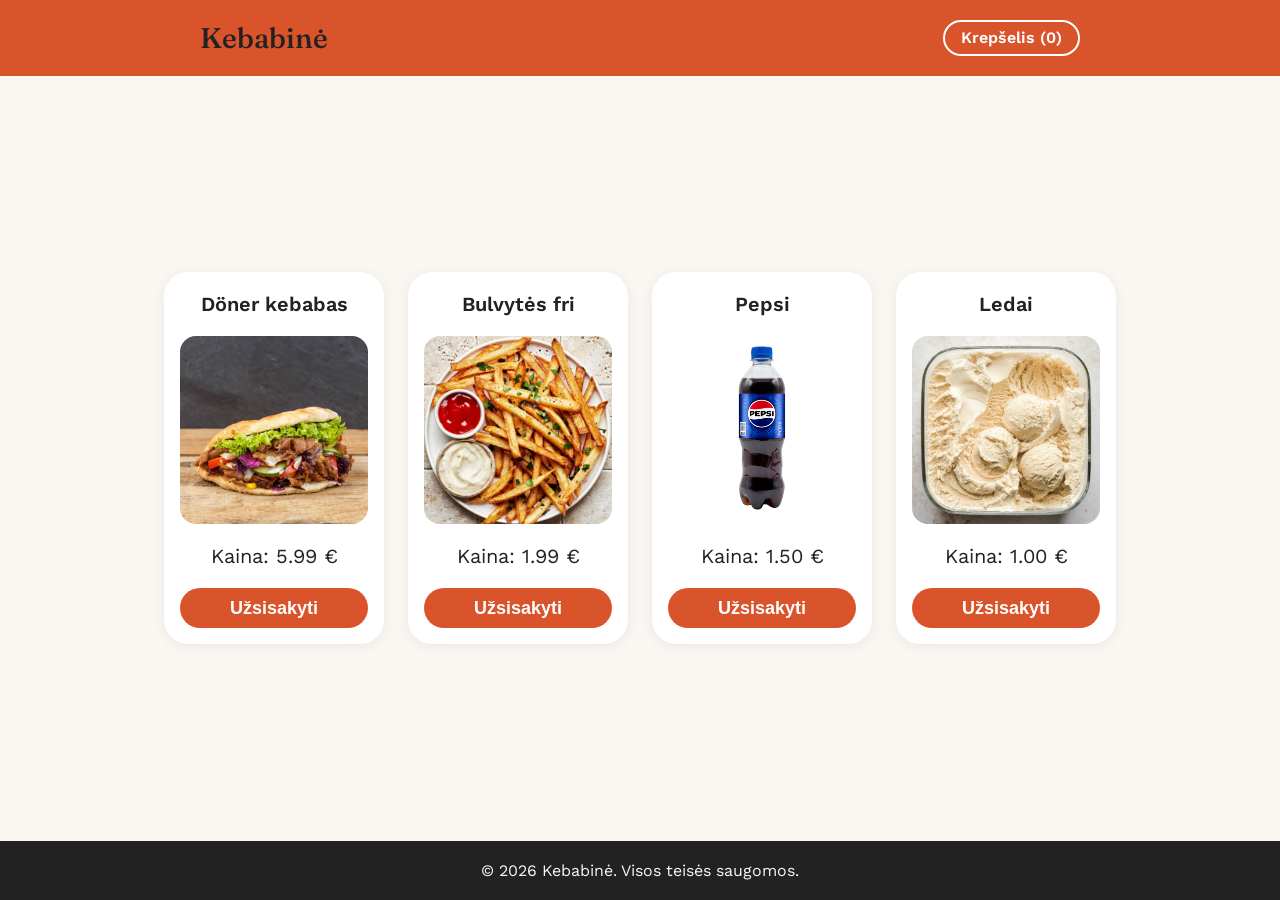
<file: index.html>
<!DOCTYPE html>
<html lang="lt">
  <head>
    <meta charset="utf-8">
    <meta name="viewport" content="width=device-width, initial-scale=1.0">
    <title>Kebabinė</title>
    <link rel="stylesheet" href="style.css">
    <script src="cart.js" defer></script>
  </head>
  <body>
    <header>
      <div class="headerDiv">
        <h1 id="name">Kebabinė</h1>
        <a href="checkout.html" class="cartLink">Krepšelis (<span id="cartCount">0</span>)</a>
      </div>
    </header>
    <main>
      <div id="productGrid">
        <div class="product">
          <p class="itemName">Döner kebabas</p>
          <img src="kebabas.jpg" alt="Döner kebabas" class="productImg">
          <p class="price">Kaina: 5.99 €</p>
          <button class="orderButton" popovertarget="kebabas">Užsisakyti</button>
          <div popover id="kebabas" class="productPopover">
            <div class="productPopoverCleaner">
              <p class="itemName">Döner kebabas</p>
              <div class="productDescription">
                <div class="popoverInfo">
                  <img src="kebabas.jpg" alt="Döner kebabas" class="productImg">
                  <p class="description">Sultinga, ant iešmo kepta mėsa, šviežios daržovės ir mūsų firminis česnakinis padažas, suvynioti į šiltą, traškią duoną. Kiekvienas kebabas gaminamas tik gavus užsakymą, todėl jį gaunate karštą ir šviežią. Sotus pasirinkimas pietums ar vakarienei, kuriam sunku atsispirti.</p>
                  <p class="allergens"><strong>Alergenai:</strong> glitimas (kviečiai), pienas, kiaušiniai, sezamo sėklos.</p>
                  <form class="orderForm" data-name="Döner kebabas" data-price="5.99">
                    <fieldset class="sauce">
                      <legend>Padažas:</legend>
                      <div class="sauceOptions">
                        <label class="sauceOption"><input type="radio" name="padazas" value="cesnakinis" checked> Česnakinis</label>
                        <label class="sauceOption"><input type="radio" name="padazas" value="pikantiskas"> Pikantiškas</label>
                        <label class="sauceOption"><input type="radio" name="padazas" value="astrus"> Aštrus</label>
                        <label class="sauceOption"><input type="radio" name="padazas" value="misrus"> Mišrus</label>
                        <label class="sauceOption"><input type="radio" name="padazas" value="be"> Be padažo</label>
                      </div>
                    </fieldset>
                    <div class="quantity">
                      <p>Kiekis:</p>
                      <div class="qtyL">
                        <div class="qtyStepper">
                          <button type="button" class="qtyBtn" aria-label="Mažinti kiekį" onclick="this.nextElementSibling.stepDown()">−</button>
                          <input type="number" class="qtyInput" name="kebabas" value="1" min="1" max="10" required aria-label="Kiekis">
                          <button type="button" class="qtyBtn" aria-label="Didinti kiekį" onclick="this.previousElementSibling.stepUp()">+</button>
                        </div>
                      </div>
                    </div>
                    <button type="submit" class="addToCartButton">Į krepšelį</button>
                  </form>
                </div>
              </div>
            </div>
          </div>
        </div>
        <div class="product">
          <p class="itemName">Bulvytės fri</p>
          <img src="bulvytes.jpg" alt="Bulvytės fri" class="productImg">
          <p class="price">Kaina: 1.99 €</p>
          <button class="orderButton" popovertarget="bulvytesfri">Užsisakyti</button>
          <div popover id="bulvytesfri" class="productPopover">
            <div class="productPopoverCleaner">
              <p class="itemName">Bulvytės fri</p>
              <div class="productDescription">
                <div class="popoverInfo">
                  <img src="bulvytes.jpg" alt="Bulvytės fri" class="productImg">
                  <p class="description">Auksinės bulvytės fri, traškios išorėje ir purios viduje, iškeptos karštame aliejuje ir lengvai pasūdytos. Puikiai tinka kaip užkandis arba kaip garnyras prie kebabo. Paragaukite jas su kečupu, majonezu ar mūsų česnakiniu padažu.</p>
                  <p class="allergens"><strong>Alergenai:</strong> nėra.</p>
                  <form class="orderForm" data-name="Bulvytės fri" data-price="1.99">
                    <fieldset class="sauce">
                      <legend>Padažas:</legend>
                      <div class="sauceOptions">
                        <label class="sauceOption"><input type="radio" name="padazas" value="cesnakinis" checked> Česnakinis</label>
                        <label class="sauceOption"><input type="radio" name="padazas" value="pikantiskas"> Pikantiškas</label>
                        <label class="sauceOption"><input type="radio" name="padazas" value="astrus"> Aštrus</label>
                        <label class="sauceOption"><input type="radio" name="padazas" value="misrus"> Mišrus</label>
                        <label class="sauceOption"><input type="radio" name="padazas" value="be"> Be padažo</label>
                      </div>
                    </fieldset>
                    <div class="quantity">
                      <p>Kiekis:</p>
                      <div class="qtyL">
                        <div class="qtyStepper">
                          <button type="button" class="qtyBtn" aria-label="Mažinti kiekį" onclick="this.nextElementSibling.stepDown()">−</button>
                          <input type="number" class="qtyInput" name="bulvytesfri" value="1" min="1" max="10" required aria-label="Kiekis">
                          <button type="button" class="qtyBtn" aria-label="Didinti kiekį" onclick="this.previousElementSibling.stepUp()">+</button>
                        </div>
                      </div>
                    </div>
                    <button type="submit" class="addToCartButton">Į krepšelį</button>
                  </form>
                </div>
              </div>
            </div>
          </div>
        </div>
        <div class="product">
          <p class="itemName">Pepsi</p>
          <img src="pepsi.webp" alt="Pepsi" class="productImg">
          <p class="price">Kaina: 1.50 €</p>
          <button class="orderButton" popovertarget="pepsi">Užsisakyti</button>
          <div popover id="pepsi" class="productPopover">
            <div class="productPopoverCleaner">
              <p class="itemName">Pepsi (500 ml)</p>
              <div class="productDescription">
                <div class="popoverInfo">
                  <img src="pepsi.webp" alt="Pepsi" class="productImg">
                  <p class="description">Gaivus, gazuotas Pepsi, patiekiamas gerai atšaldytas. Klasikinis kolos skonis puikiai atgaivina karštą dieną. Tobulai dera prie sotaus kebabo ar traškių bulvyčių.</p>
                  <p class="allergens"><strong>Alergenai:</strong> nėra.</p>
                  <form class="orderForm" data-name="Pepsi" data-price="1.50">
                    <div class="quantity">
                      <p>Kiekis:</p>
                      <div class="qtyL">
                        <div class="qtyStepper">
                          <button type="button" class="qtyBtn" aria-label="Mažinti kiekį" onclick="this.nextElementSibling.stepDown()">−</button>
                          <input type="number" class="qtyInput" name="pepsi" value="1" min="1" max="10" required aria-label="Kiekis">
                          <button type="button" class="qtyBtn" aria-label="Didinti kiekį" onclick="this.previousElementSibling.stepUp()">+</button>
                        </div>
                      </div>
                    </div>
                    <button type="submit" class="addToCartButton">Į krepšelį</button>
                  </form>
                </div>
              </div>
            </div>
          </div>
        </div>
        <div class="product">
          <p class="itemName">Ledai</p>
          <img src="ledai.jpg" alt="Ledai" class="productImg">
          <p class="price">Kaina: 1.00 €</p>
          <button class="orderButton" popovertarget="ledai">Užsisakyti</button>
          <div popover id="ledai" class="productPopover">
            <div class="productPopoverCleaner">
              <p class="itemName">Ledai</p>
              <div class="productDescription">
                <div class="popoverInfo">
                  <img src="ledai.jpg" alt="Ledai" class="productImg">
                  <p class="description">Kreminiai, švelnaus skonio ledai: saldi ir gaivi valgio pabaiga. Jie puikiai atvėsina karštą dieną ir patinka tiek vaikams, tiek suaugusiems. Nepamirškite palikti vietos desertui!</p>
                  <p class="allergens"><strong>Alergenai:</strong> pienas. Gali būti riešutų ir sojos pėdsakų.</p>
                  <form class="orderForm" data-name="Ledai" data-price="1.00">
                    <fieldset class="sauce">
                      <legend>Skonis:</legend>
                      <div class="sauceOptions">
                        <label class="sauceOption"><input type="radio" name="skonis" value="vanilinis" checked>Vaniliniai</label>
                        <label class="sauceOption"><input type="radio" name="skonis" value="sokoladinis">Šokoladiniai</label>
                        <label class="sauceOption"><input type="radio" name="skonis" value="braskinis">Braškiniai</label>
                      </div>
                    </fieldset>
                    <div class="quantity">
                      <p>Kiekis:</p>
                      <div class="qtyL">
                        <div class="qtyStepper">
                          <button type="button" class="qtyBtn" aria-label="Mažinti kiekį" onclick="this.nextElementSibling.stepDown()">−</button>
                          <input type="number" class="qtyInput" name="ledai" value="1" min="1" max="10" required aria-label="Kiekis">
                          <button type="button" class="qtyBtn" aria-label="Didinti kiekį" onclick="this.previousElementSibling.stepUp()">+</button>
                        </div>
                      </div>
                    </div>
                    <button type="submit" class="addToCartButton">Į krepšelį</button>
                  </form>
                </div>
              </div>
            </div>
          </div>
        </div>
      </div>
      
    </main>
    <footer>&copy; 2026 Kebabinė. Visos teisės saugomos.</footer>
  </body>
</html>
</file>
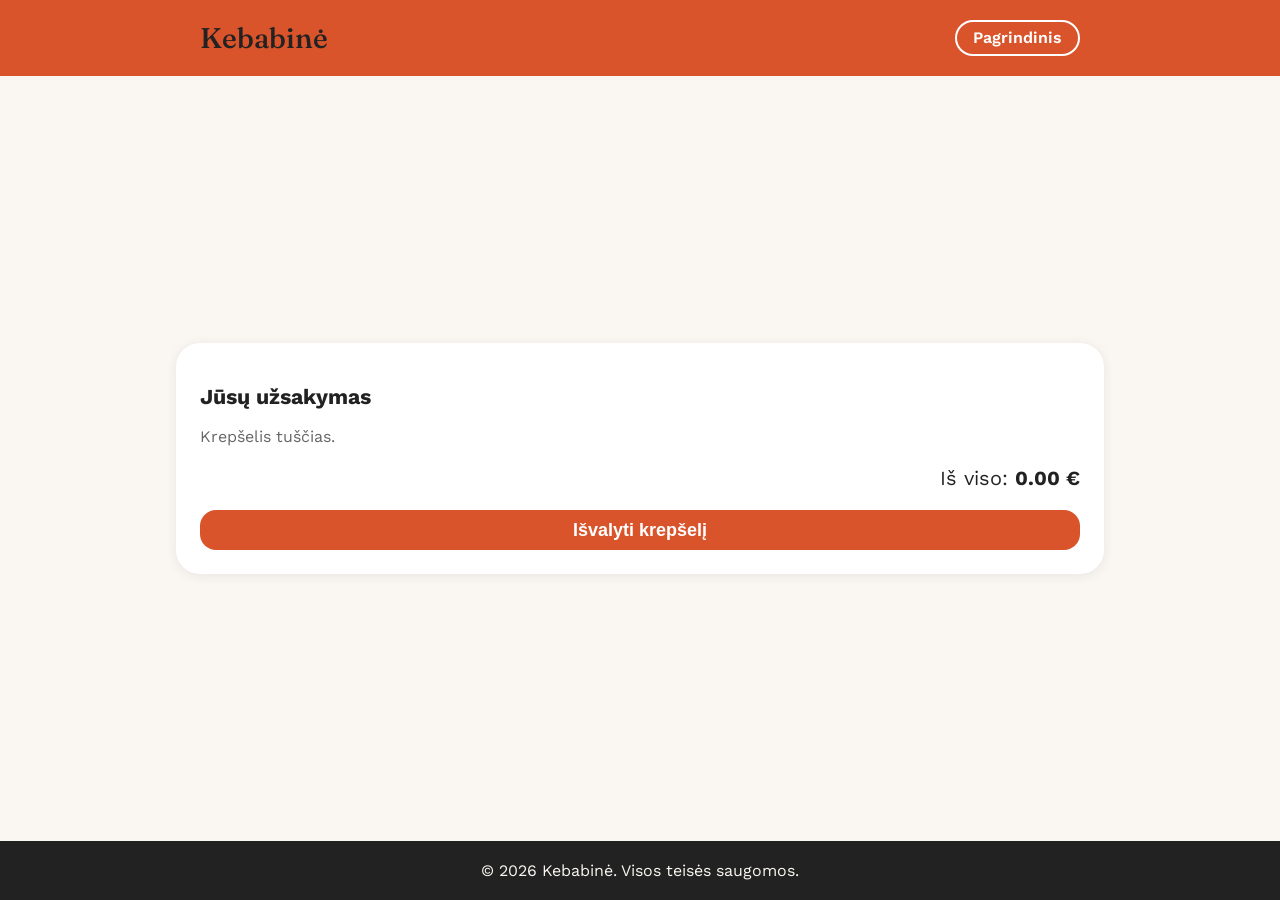
<file: checkout.html>
<!DOCTYPE html>
<html lang="lt">
  <head>
    <meta charset="utf-8">
    <meta name="viewport" content="width=device-width, initial-scale=1.0">
    <title>Kebabinė - krepšelis</title>
    <link rel="stylesheet" href="style.css">
    <script src="cart.js" defer></script>
  </head>
  <body>
    <header>
      <div class="headerDiv">
        <h1 id="name">Kebabinė</h1>
        <a href="index.html" class="cartLink">Pagrindinis</a>
      </div>
    </header>
    <main>
      <div class="cart">
        <h2>Jūsų užsakymas</h2>
        <ul id="cartItems"></ul>
        <p>Iš viso: <strong id="cartTotal">0.00 €</strong></p>
        <button class="addToCartButton" onclick="clearCart()">Išvalyti krepšelį</button>
      </div>
    </main>
    <footer>&copy; 2026 Kebabinė. Visos teisės saugomos.</footer>
  </body>
</html>
</file>
<file: style.css>
@import url('https://fonts.googleapis.com/css2?family=Fraunces:wght@700;600;500;450;400;300;200;100&family=Work+Sans:wght@400;500;600&display=swap');


h1, h2, h3, h4, h5 {
  font-family: 'Fraunces';
  font-weight: 700;
}

#name{
    font-weight: 500;
    margin: 0;
}

html 
{
    font-size: 100%;
    --text: #222222;
    --background: #FAF7F2;
    --primary: #D9542B;
    --secondary: #f0c981;
    --accent: #ebe353;
    --primary-dark: #B53E1A;
    --zoom: 1;
} /* 16px */

h1 {font-size: 4.210rem; /* 67.36px */}

h2 {font-size: 3.158rem; /* 50.56px */}

h3 {font-size: 2.369rem; /* 37.92px */}

h4 {font-size: 1.777rem; /* 28.48px */}

h5 {font-size: 1.333rem; /* 21.28px */}

small {font-size: 0.750rem; /* 12px */}

body{
    display: flex;
    flex-direction: column;
    text-align: center;
    min-height: calc(100dvh/var(--zoom));
    margin: 0;
    background-color: var(--background);
    font-family: 'Work Sans';
    font-weight: 400;
    color: var(--text);
}

header{
    display: flex;
    justify-content: center;
    align-items: center;
    padding: 1.25rem 1rem;
    flex-shrink: 0;
    color: var(--text);
    background-color: var(--primary);
}

header h1{
    font-size: 1.777rem;
}

.cart h2{
    font-size: 1.333rem;
    font-family: "Work Sans";
}

footer{
    display: flex;
    justify-content: center;
    align-items: center;
    padding: 1.25rem 1rem;
    flex-shrink: 0;
    color: var(--background);
    background-color: var(--text);
}

main{
    display: flex;
    justify-content: center;
    align-items: center;
    flex: 1;
}

.product{
    display: flex;
    flex-direction: column;
    justify-content: space-between;
    background: #fff;
    border-radius: 24px;
    padding: 1rem;
    padding-top: 0;
    box-shadow: 0 2px 12px rgba(34, 34, 34, 0.08);
    transition: transform 0.1s ease;
}
.product:hover{
    transform: scale(1.125);
}

.productImg{
    border-radius: 16px;
    border: none;
    width: 100%;
    aspect-ratio: 1 / 1;
    object-fit: cover;
}

#productGrid{
    display: grid;
    grid-template-columns: repeat(2, 220px);
    gap: 24px;
    anchor-name: --grid;
}

.orderButton{
    background: var(--primary);
    color: #fff;
    border: none;
    border-radius: 1000px;
    padding: 0.6rem 2rem;
    font-weight: 600;
    font-size: 1.125rem;
    cursor: pointer;
}

.orderButton:hover{
    background: var(--primary-dark);
}

.addToCartButton{
    background: var(--primary);
    color: #fff;
    border: none;
    border-radius: 16px;
    padding: 0.6rem 2rem;
    font-weight: 600;
    font-size: 1.125rem;
    cursor: pointer;
    margin-top: 0.5rem;
    width: 100%;
}

.addToCartButton:hover{
    background: var(--primary-dark);
}

.price{
    font-weight: 400;
    font-size: 1.25rem;
    color: var(--text);
}

.itemName{
    font-weight: 600;
    font-size: 1.25rem;
    color: var(--text);
}

.productPopover{
    border: none;
    border-radius: 24px;
    position-anchor: --grid;
    position-area: center;
    width: calc(anchor-size(width) * 0.9);
    height: calc(anchor-size(height) * 0.5);
    box-sizing: border-box;
    padding: 1rem;
    overflow: hidden;
    opacity: 0;
    transform: scale(0.95);

    transition:
        opacity 0.2s ease,
        transform 0.2s ease,
        display 0.2s allow-discrete,
        overlay 0.2s allow-discrete;
    
    box-shadow:
        0 12px 40px rgba(34, 34, 34, 0.18),
        0 2px 8px rgba(34, 34, 34, 0.08);
}

.productPopover::backdrop{
    background: rgb(34 34 34 / 0);
    backdrop-filter: blur(0);
    transition:
        background 0.2s ease,
        display 0.2s allow-discrete,
        backdrop-filter 0.2s ease,
        overlay 0.2s allow-discrete;
}

.productPopover:popover-open{
    opacity: 1;
    transform: scale(1);
}

.productPopover:popover-open::backdrop{
    background: rgb(34 34 34 / 0.35);
    backdrop-filter: blur(4px);
}

@starting-style{
    .productPopover:popover-open {
        opacity: 0;
        transform: scale(0.95);
    }

    .productPopover:popover-open::backdrop{
        background: rgb(34 34 34 / 0);
        backdrop-filter: blur(0);
    }
}

.productPopoverCleaner{
    height: 100%;
    overflow-y: auto;
    scrollbar-width: none;
}

.productPopover .itemName{
    margin-top: 0;
}

.productPopover .productImg{
    border-radius: 16px;
    border: none;
    width: 45%;
    aspect-ratio: 1 / 1;
    object-fit: cover;
    float: left;
    margin-right: 1rem;
    margin-bottom: 1rem;
}

.productDescription{
    display: flow-root;
    text-align: justify;
    hyphens: auto;
}

.productDescription .description{
    margin: 0;
}

.allergens{
    font-size: 0.875rem;
    color: #666;
    clear: both;
}

.quantity{
    display: flex;
    flex-direction: column;
    text-align: left;
}

.quantity p{
    font-weight: 500;
    padding: 0;
    margin-bottom: 0.5rem;
}

.sauce{
    border: none;
    padding: 0;
    margin: 0;
    text-align: left;
}

.sauce legend{
    text-align: left;
    font-weight: 500;
    padding: 0;
    margin-bottom: 0.5rem;
}

.sauceOptions{
    display: flex;
    justify-content: center;
    flex-wrap: wrap;
}

.sauceOption{
    padding: 0.4rem 1rem;
    margin: 0.2rem;
    width: fit-content;
    border: 2px solid var(--secondary);
    border-radius: 1000px;
    cursor: pointer;
    user-select: none;
    transition: background 0.15s ease, border-color 0.15s ease;
}

.sauceOption input{
    position: absolute;
    opacity: 0;
    width: 1px;
    height: 1px;
}

.sauceOption:hover{
    border-color: var(--primary);
}

.sauceOption:has(input:checked){
    background: var(--primary);
    border-color: var(--primary);
    color: #fff;
}

.sauceOption:has(input:focus-visible){
    outline: 2px solid var(--primary);
}

.qtyStepper{
    display: flex;
    align-items: center;
    gap: 0.25rem;
    width: fit-content;
    margin: 0.2rem;
    margin-left: 0;
    margin-top: 0;
    padding: 0.2rem;
    border: 2px solid var(--secondary);
    border-radius: 1000px;
    transition: border-color 0.15s ease;
}

.qtyStepper:hover,
.qtyStepper:focus-within{
    border-color: var(--primary);
}

.qtyBtn{
    display: flex;
    justify-content: center;
    align-items: center;
    width: 2rem;
    height: 2rem;
    padding: 0;
    border: none;
    border-radius: 50%;
    background: var(--secondary);
    color: var(--text);
    font-family: inherit;
    font-size: 1.125rem;
    font-weight: 600;
    cursor: pointer;
    user-select: none;
    transition: background 0.15s ease, color 0.15s ease;
}

.qtyBtn:hover{
    background: var(--primary);
    color: #fff;
}

.qtyInput{
    width: 2.5rem;
    border: none;
    background: transparent;
    color: var(--text);
    font-family: inherit;
    font-size: 1rem;
    font-weight: 500;
    text-align: center;
    appearance: textfield;
}

.qtyInput::-webkit-inner-spin-button,
.qtyInput::-webkit-outer-spin-button{
    -webkit-appearance: none;
    margin: 0;
}

.cart{
    width: 100%;
    max-width: 464px;
    margin: 1rem;
    padding: 1.5rem;
    background: #fff;
    border-radius: 24px;
    box-shadow: 0 2px 12px rgba(34, 34, 34, 0.08);
    text-align: left;
    box-sizing: border-box;
}

.cart h5{
    margin: 0 0 1rem;
    font-family: "Work Sans";
}

#cartItems{
    list-style: none;
    margin: 0;
    padding: 0;
    max-height: 60vh;
    overflow: auto;
    scrollbar-width: none;
}

#cartItems li{
    display: flex;
    padding: 0.75rem 0;
    border-bottom: 1px solid #eee;
    justify-content: space-between;
    align-items: center;
    gap: 1rem;
}

.removeButton{
    width: 2rem;
    height: 2rem;
    border: none;
    border-radius: 50%;
    background: none;
    color: #999;
    font-size: 1rem;
    cursor: pointer;
    transition: background 0.15s ease, color 0.15s ease;
}

.removeButton:hover{
    background: var(--secondary);
    color: var(--primary);
}

#cartItems:empty::before{
    content: "Krepšelis tuščias.";
    color: #666;
}

.cart p{
    text-align: right;
    font-size: 1.25rem;
}

.cart .addToCartButton{
    display: block;
    margin-left: auto;
}

.cartLink{
    color: #fff;
    font-weight: 600;
    text-decoration: none;
    padding: 0.4rem 1rem;
    border: 2px solid #fff;
    border-radius: 1000px;
    transition: background 0.15s ease, color 0.15s ease;
}

.cartLink:hover{
    background: #fff;
    color: var(--primary);
}

.headerDiv {
    display: flex;
    justify-content: space-between;
    align-items: center;
    width: 100%;
    max-width: 440px;
}

@media (max-width: 599px) {
    #productGrid{
        grid-template-columns: repeat(1, minmax(0, 1fr));
        width: 100%;
        padding: 1rem;
    }

    .product{
        padding: 0.75rem;
        padding-top: 0;
    }

    .itemName,
    .price{
        font-size: 1rem;
    }

    .orderButton{
        padding: 0.5rem 1rem;
        font-size: 1rem;
    }

    .productPopover{
        max-height: 85dvh;   /* never taller than the screen */
        height:fit-content;
    }

    .productPopover .productImg{
        float: none;         /* image on top, text below */
        width: 100%;
        margin-right: 0;
    }
}

/* no hover zoom on touch screens (this one isn't a width query) */
@media (hover: none) {
    .product:hover{
        transform: none;
    }
}

@media (min-width: 992px) {
    .headerDiv{
        max-width: 880px;
    }
    
    #productGrid{
        grid-template-columns: repeat(4, 220px);
    }

    .productPopover{
        height: fit-content;
        max-height: 70dvh;
    }

    .productDescription{
        display: flex;
        align-items: flex-start;   /* image keeps its own height */
        gap: 1rem;
    }

    .popoverInfo{
        flex: 1;
        min-width: 0;
    }

    .popoverInfo .allergens{
        clear: none;
    }

    .cart {
        max-width: 928px;
    }

    .qtyL {
        display: flex;
        justify-content: center;
        width: 100%;
    }
}

@media (min-width: 1440px) {
    html{
        --zoom: 1.25;
    }
    body{
        zoom: var(--zoom);
    }
}
</file>
